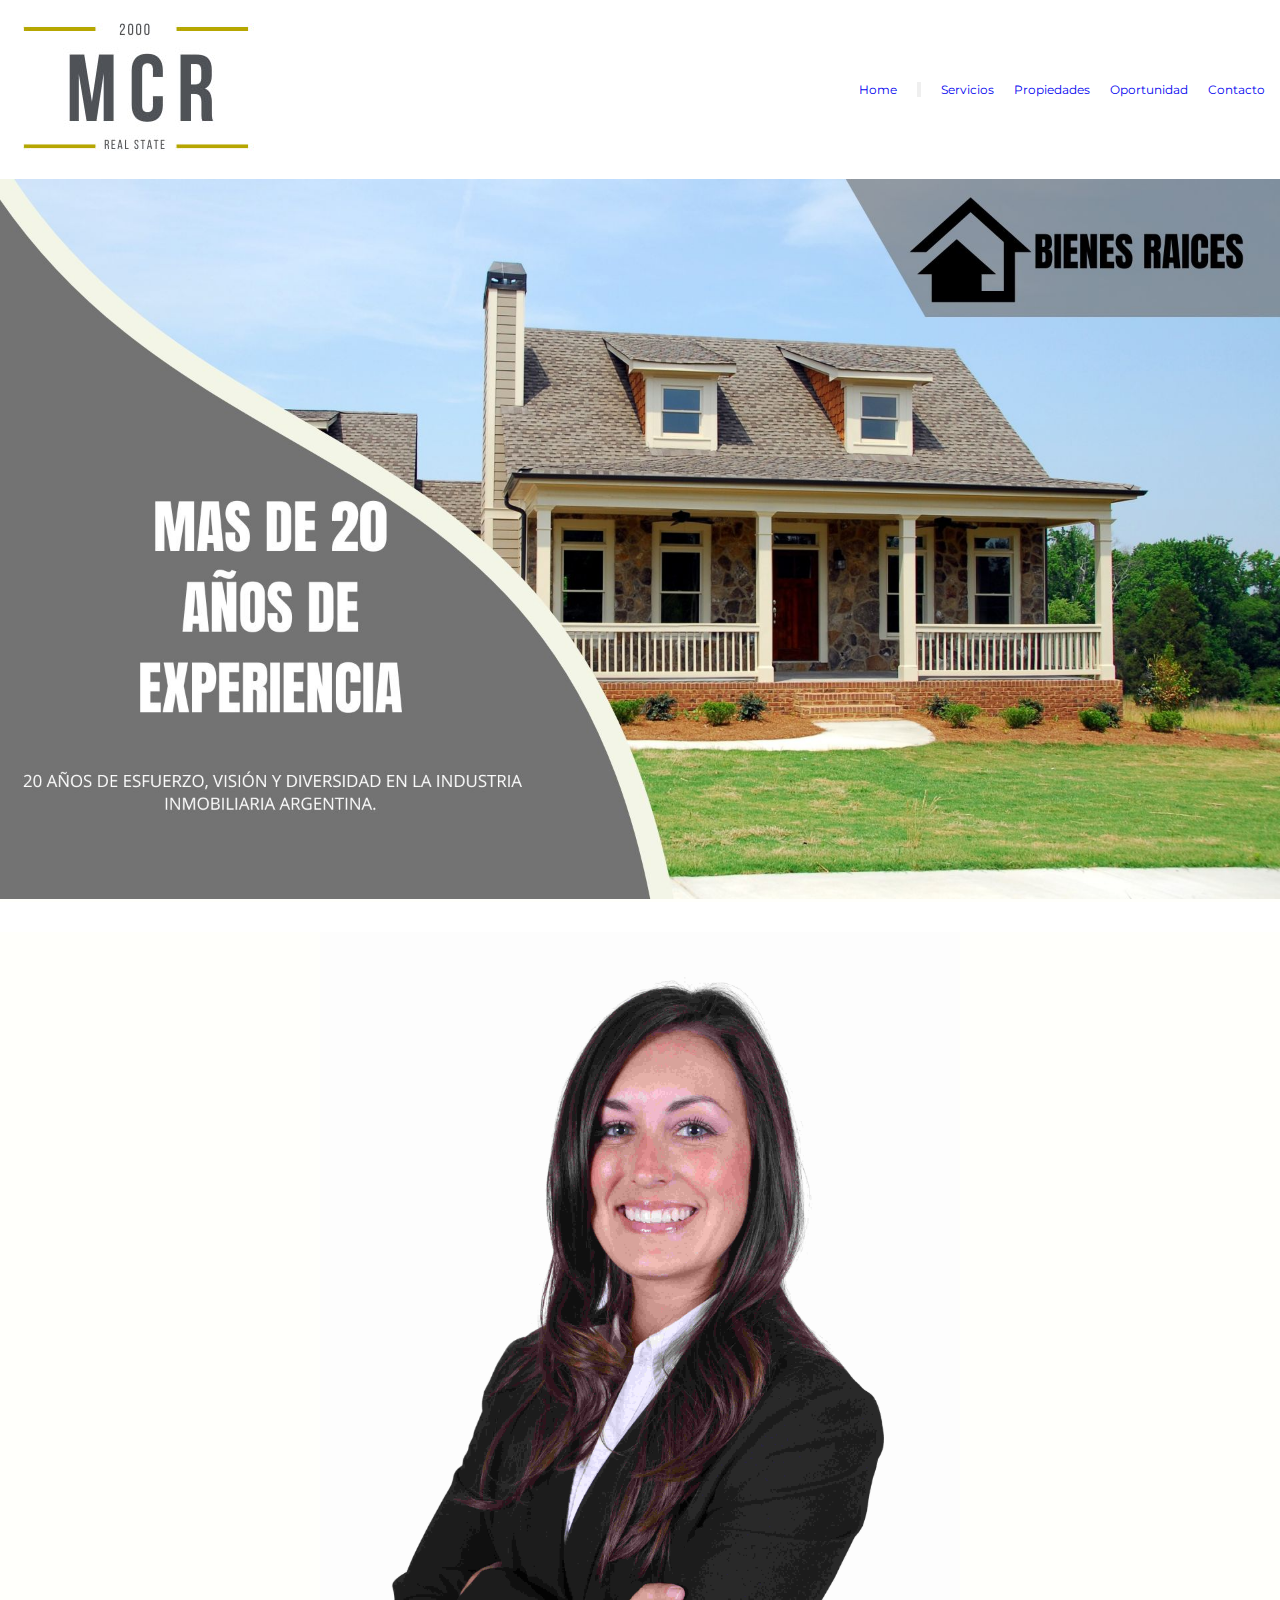
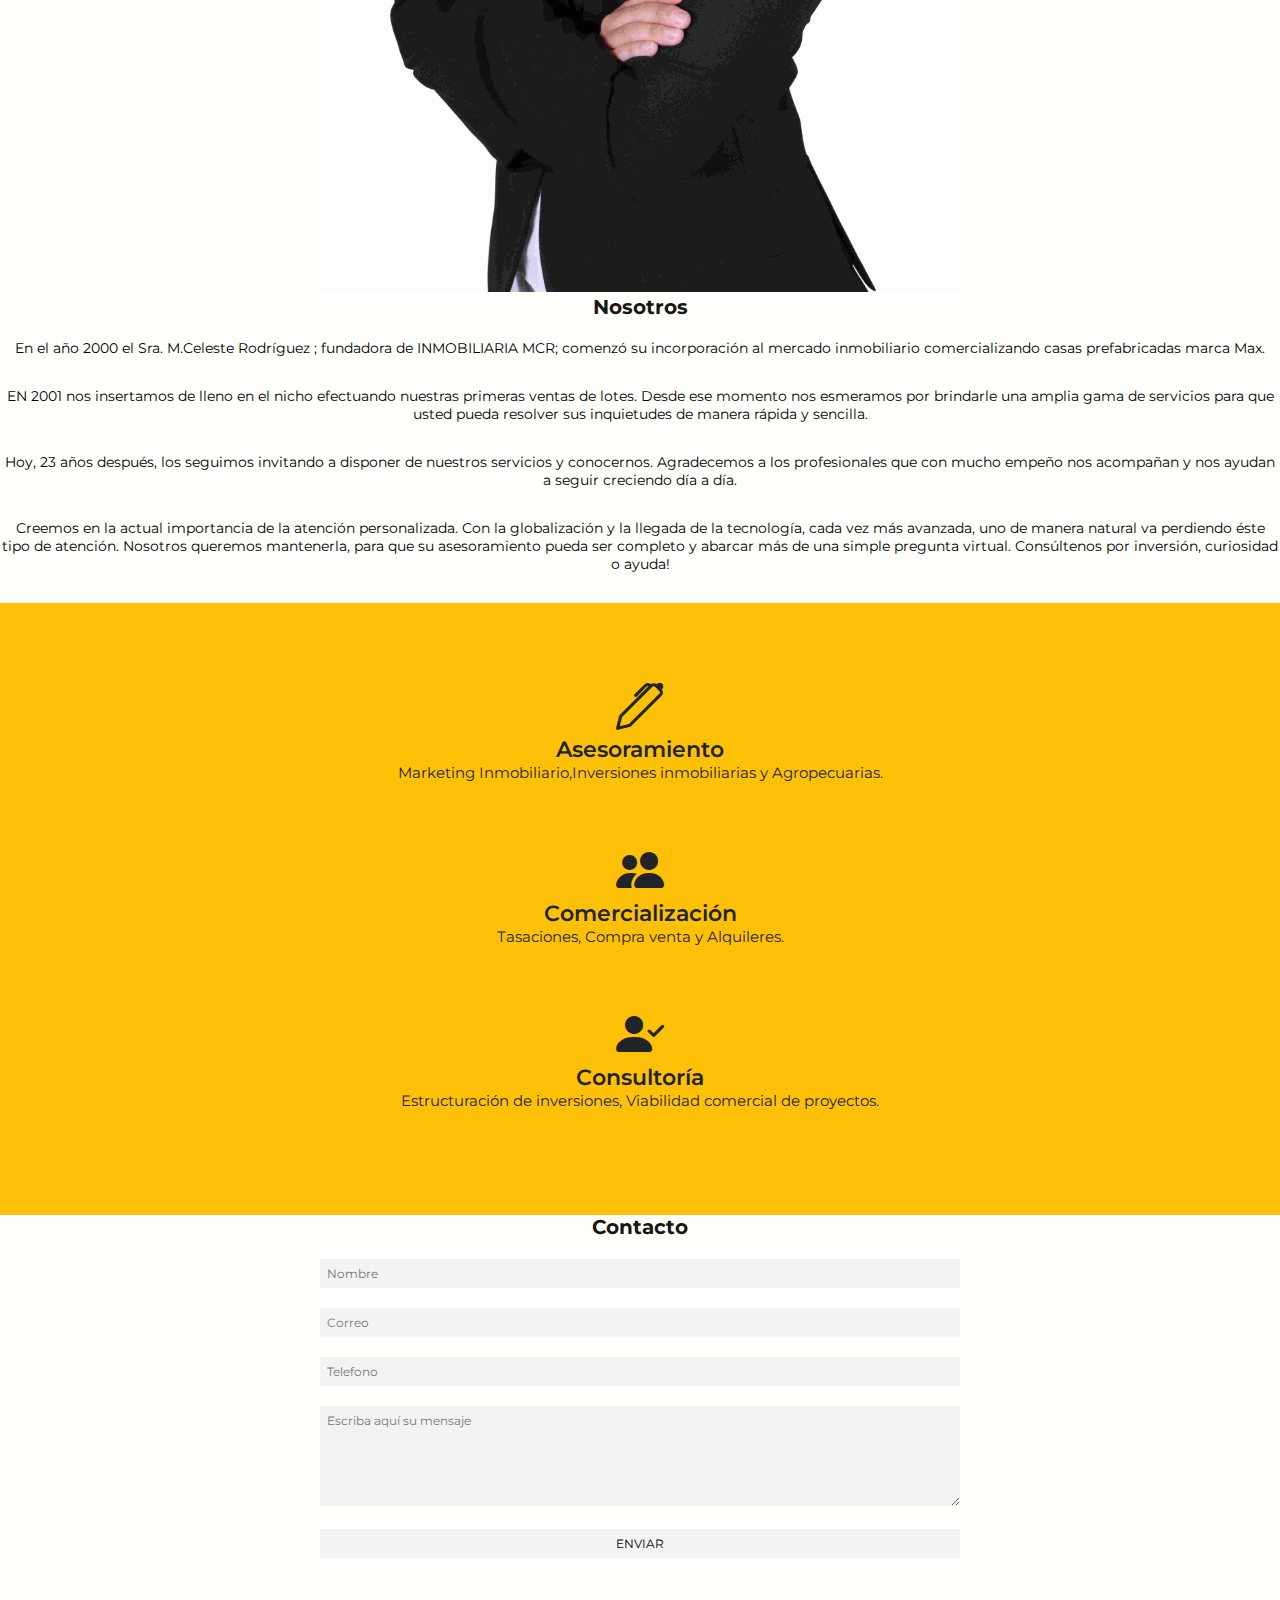
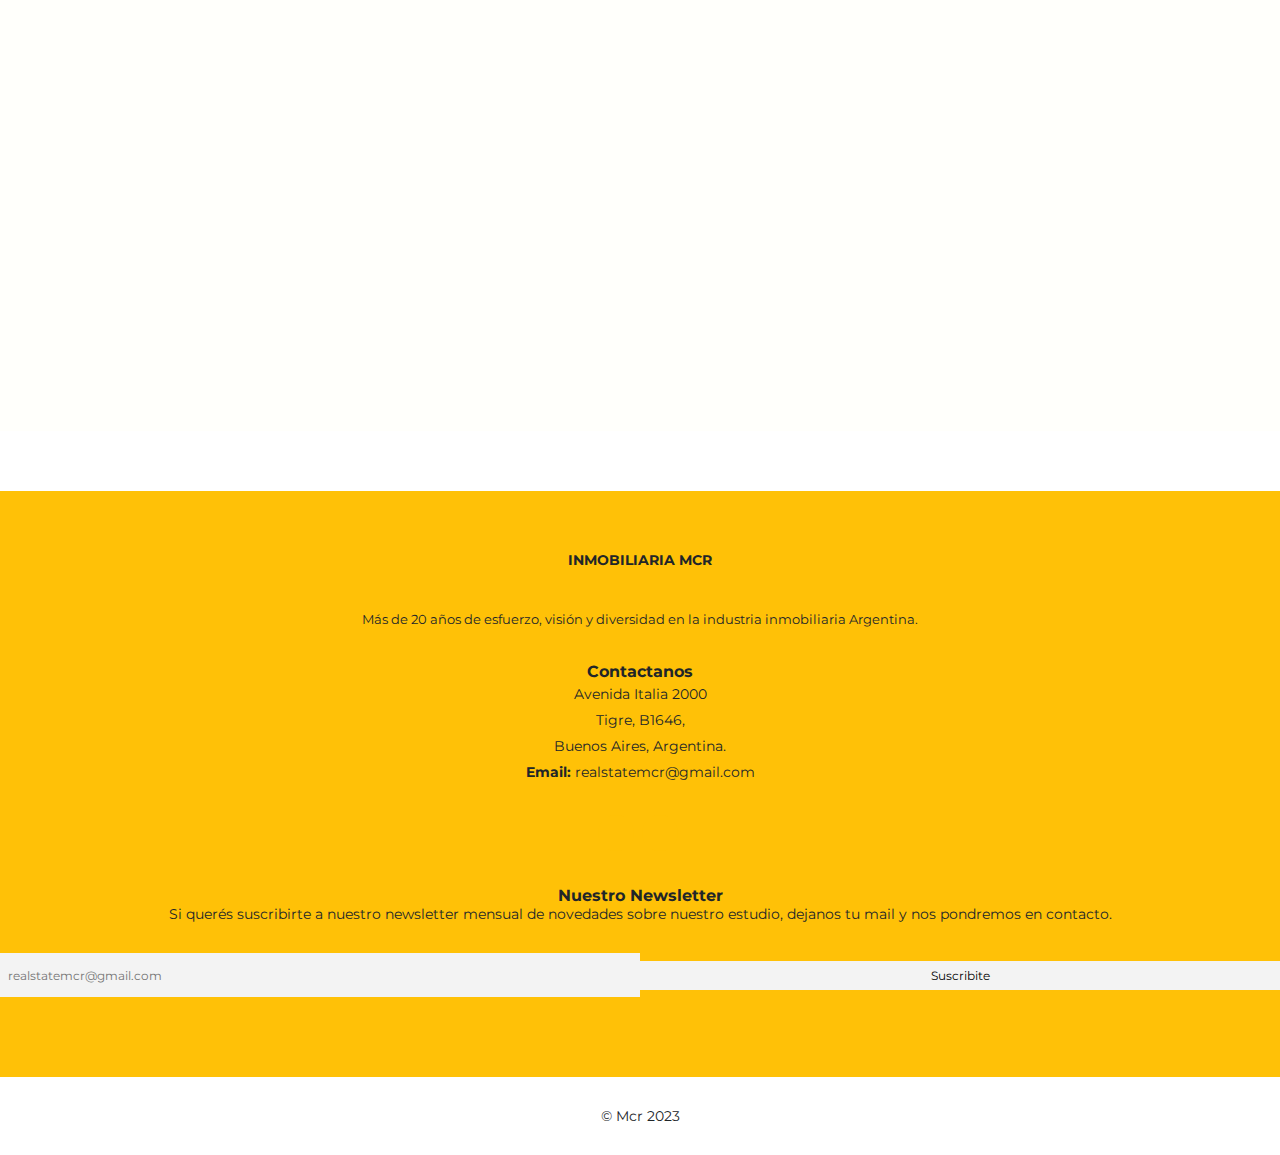
<file: index.html>
<!DOCTYPE html>
<html lang="es">

<head>
    <meta charset="UTF-8">
    <meta http-equiv="X-UA-Compatible" content="IE=edge">
    <meta name="viewport" content="width=device-width, initial-scale=1.0">
    <link href="https://unpkg.com/aos@2.3.1/dist/aos.css" rel="stylesheet">
    <link rel="preconnect" href="https://fonts.googleapis.com">
    <link rel="preconnect" href="https://fonts.gstatic.com" crossorigin>
    <link href="https://fonts.googleapis.com/css2?family=Montserrat:ital@1&display=swap" rel="stylesheet">

    <link href="https://cdn.jsdelivr.net/npm/bootstrap@5.3.0-alpha1/dist/css/bootstrap.min.css" rel="stylesheet"
        integrity="sha384-GLhlTQ8iRABdZLl6O3oVMWSktQOp6b7In1Zl3/Jr59b6EGGoI1aFkw7cmDA6j6gD" crossorigin="anonymous">
    <link rel="stylesheet" href="https://cdn.jsdelivr.net/npm/bootstrap-icons@1.10.3/font/bootstrap-icons.css">
    <link rel="stylesheet" href="./css/styles.css">
    <meta name="description" content="expertos en servicio inmobiliario">
    <title>Inmobiliaria MCR-lideres en bienes raices</title>
</head>

<body>

    <header>
        <div>
            <img src="./img/logo-mcr.jpg" alt="logo-mcr">

        </div>
        <!-- fin logo -->

        <!-- comienza barra de navegación -->

        <nav class="navbar navbar-expand-lg bg-body-tertiary">
            <div class="container-fluid">
                <ul class="navbar-nav">
                    <li class="nav-item">
                        <a class="nav-link active" aria-current="page" href="./index.html">Home</a>
                    </li>
                    <button class="navbar-toggler" type="button" data-bs-toggle="collapse" data-bs-target="#navbarNav"
                        aria-controls="navbarNav" aria-expanded="false" aria-label="Toggle navigation">
                        <span class="navbar-toggler-icon"></span>
                    </button>
                    <div class="collapse navbar-collapse" id="navbarNav">
                        <ul class="navbar-nav">
                            <li class="nav-item">
                                <a class="nav-link active" aria-current="page"
                                    href="./pages/servicios.html">Servicios</a>
                            </li>
                            <li class="nav-item">
                                <a class="nav-link" href="./pages/propiedades.html">Propiedades</a>
                            </li>
                            <li class="nav-item">
                                <a class="nav-link" href="./pages/oportunidad.html">Oportunidad</a>
                            </li>
                            <li class="nav-item">
                                <a class="nav-link" href="./pages/contacto.html">Contacto</a>
                            </li>
                        </ul>
                    </div>
            </div>
        </nav>





    </header>

    <!-- Termina barra de navegación -->



    <!-- Empieza Home -->
    <div class="container">
        <img src="./img/banner.jpg" class="img-responsive" alt="house-1" width="100%" height="20%" data-aos="flip-left">
    </div>
    <!-- Termina Home -->

    <main id="main">
        <!-- Empieza Nosotros -->
        <section id="nosotros">
            <div class="container">

                <header>
                </header>

                <div class="row nosotros-extra">
                    <div class="col-lg-6 wow fadeInUp order-1 order-lg-2"
                        style="visibility: visible; animation-name: fadeInUp;">
                        <img src="./img/empresaria.jpg" class="img-fluid" alt="empresaria" width="50%" height="40%">
                    </div>

                    <div class="col-lg-6 wow fadeInUp pt-4 pt-lg-0 order-2 order-lg-1"
                        style="visibility: visible; animation-name: fadeInUp;">
                        <h1>Nosotros</h1>

                        <p>
                            En el año 2000 el Sra. M.Celeste Rodríguez ; fundadora de INMOBILIARIA MCR; comenzó su
                            incorporación al
                            mercado inmobiliario comercializando casas prefabricadas marca Max.
                        </p>

                        <p> EN 2001 nos insertamos de lleno en el nicho efectuando nuestras primeras ventas de lotes.
                            Desde ese momento nos esmeramos por brindarle una amplia gama de servicios para que usted
                            pueda resolver
                            sus inquietudes de manera rápida y sencilla.
                        </p>

                        <p>
                            Hoy, 23 años después, los seguimos invitando a disponer de nuestros servicios y conocernos.
                            Agradecemos a los profesionales que con mucho empeño nos acompañan y nos ayudan a seguir
                            creciendo día a
                            día.
                        </p>

                        <p>
                            Creemos en la actual importancia de la atención personalizada. Con la globalización y la
                            llegada de la
                            tecnología, cada vez más avanzada, uno de manera natural va perdiendo éste tipo de atención.
                            Nosotros queremos mantenerla, para que su asesoramiento pueda ser completo y abarcar más de
                            una simple
                            pregunta virtual. Consúltenos por inversión, curiosidad o ayuda!

                        </p>

                    </div>

                </div>

            </div>
        </section>
        <!-- Termina Nosotros! -->





        <!-- Empieza Servicios -->

        <section id="servicios" class="wow fadeIn" style="visibility: visible; animation-name: fadeIn;">
            <div class="container">

                <div class="row row-eq-height justify-content-center">

                    <div class="col-lg-4 mb-4">
                        <div class="card wow bounceInUp" style="visibility: visible; animation-name: bounceInUp;">
                            <i class="bi bi-pen"></i>
                            <div class="card-body">
                                <h6 class="card-title">Asesoramiento</h6>
                                <p class="card-text">Marketing Inmobiliario,Inversiones inmobiliarias y Agropecuarias.
                                </p>

                            </div>
                        </div>
                    </div>

                    <div class="col-lg-4 mb-4">
                        <div class="card wow bounceInUp" style="visibility: visible; animation-name: bounceInUp;">
                            <i class="bi bi-people-fill"></i>
                            <div class="card-body">
                                <h6 class="card-title">Comercialización</h6>
                                <p class="card-text">Tasaciones, Compra venta y Alquileres.</p>

                            </div>
                        </div>
                    </div>

                    <div class="col-lg-4 mb-4">
                        <div class="card wow bounceInUp" style="visibility: visible; animation-name: bounceInUp;">
                            <i class="bi bi-person-check-fill"></i>
                            <div class="card-body">
                                <h6 class="card-title">Consultoría</h6>
                                <p class="card-text">Estructuración de inversiones, Viabilidad comercial de proyectos.
                                </p>

                            </div>
                        </div>
                    </div>

                </div>

            </div>
        </section>
        <!-- Termina Servicios -->

        <!--formulario de contacto-->



        <form action="" id="form-contact">
            <h2>Contacto</h2>
            <input type="text" name="Nombre" placeholder="Nombre">
            <input type="text" name="Correo" placeholder="Correo">
            <input type="text" name="Telefono" placeholder="Telefono">
            <textarea name="mensaje" placeholder="Escriba aquí su mensaje"></textarea>
            <input type="button" value="ENVIAR">
        </form>


        <!--termina formulario de contacto-->
        <iframe
            src="https://www.google.com/maps/embed?pb=!1m18!1m12!1m3!1d3291.177588089917!2d-58.5824423247539!3d-34.422243947936195!2m3!1f0!2f0!3f0!3m2!1i1024!2i768!4f13.1!3m3!1m2!1s0x95bca5bdaa3fa4b5%3A0x6b40bfec32619c67!2sAv.%20Italia%202000%2C%20Tigre%2C%20Provincia%20de%20Buenos%20Aires!5e0!3m2!1ses!2sar!4v1669952685378!5m2!1ses!2sar"
            width="600" height="450" style="border:0;" allowfullscreen="" loading="lazy"
            referrerpolicy="no-referrer-when-downgrade"></iframe>

        <!--pie de pagina-->

        <footer id="footer">
            <div class="footer-top">
                <div class="container">
                    <div class="row">

                        <div class="col-lg-4 col-md-6 footer-info">
                            <h3>Inmobiliaria Mcr</h3>
                            <p>Más de 20 años de esfuerzo, visión y diversidad en la industria inmobiliaria Argentina.
                            </p>
                        </div>

                        <div class="col-lg-2 col-md-6 footer-links">

                        </div>

                        <div class="col-lg-3 col-md-6 footer-contact">
                            <h3>Contactanos</h3>
                            <p>
                                Avenida Italia 2000<br>
                                Tigre, B1646,<br>
                                Buenos Aires, Argentina. <br>

                                <strong>Email:</strong> realstatemcr@gmail.com<br>
                            </p>

                            <div class="social-links">

                                <a href="https://www.facebook.com" class="facebook"><i class="fa fa-facebook"></i></a>
                                <a href="https://www.instagram.com" class="instagram"><i
                                        class="fa fa-instagram"></i></a>

                            </div>

                        </div>

                        <div class="col-lg-3 col-md-6 footer-newsletter">
                            <h3>Nuestro Newsletter</h3>
                            <p>Si querés suscribirte a nuestro newsletter mensual de novedades sobre nuestro
                                estudio, dejanos tu mail y
                                nos pondremos en contacto.</p>
                            <form action="" method="post">
                                <input type="email" name="email" placeholder="realstatemcr@gmail.com"><input
                                    type="submit" value="Suscribite">
                            </form>
                        </div>

                    </div>
                </div>
            </div>

            <div class="container">
                <div class="copyright">
                    © Mcr 2023
                </div>
                <div class="credits">


                </div>
            </div>
        </footer>
        <!-- termina pie de pagina
        -->
        <script src="https://cdn.jsdelivr.net/npm/bootstrap@5.3.0-alpha1/dist/js/bootstrap.bundle.min.js"
            integrity="sha384-w76AqPfDkMBDXo30jS1Sgez6pr3x5MlQ1ZAGC+nuZB+EYdgRZgiwxhTBTkF7CXvN"
            crossorigin="anonymous"></script>
        <script src="https://unpkg.com/aos@2.3.1/dist/aos.js"></script>
        <script>
            AOS.init();
        </script>
</body>

</html>
</file>
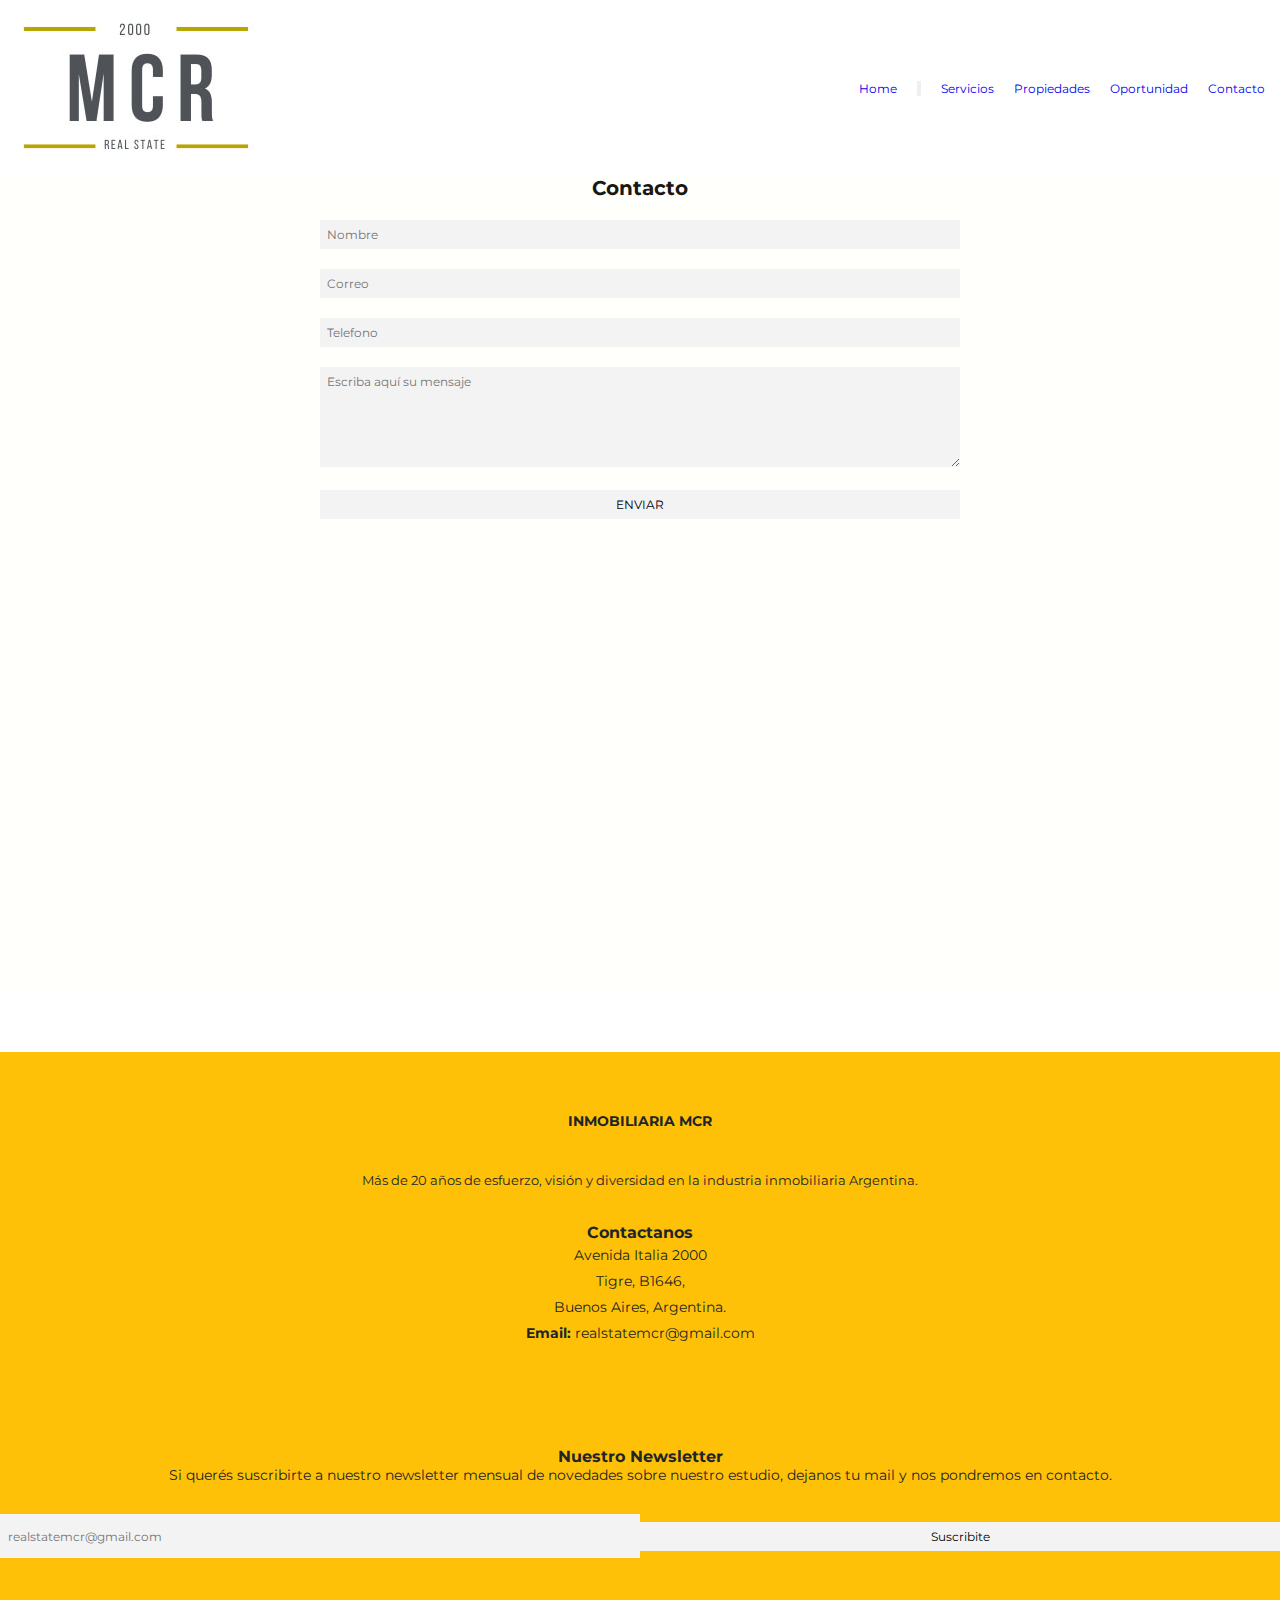
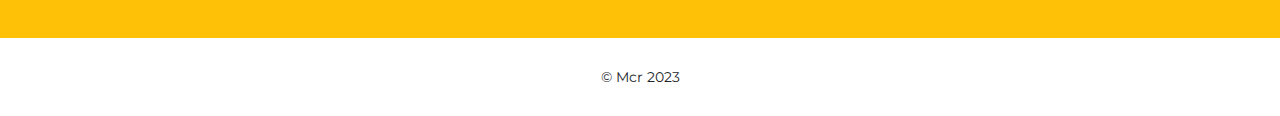
<file: pages/contacto.html>
<!DOCTYPE html>
<html lang="es">

<head>
    <meta charset="UTF-8">
    <meta http-equiv="X-UA-Compatible" content="IE=edge">
    <meta name="viewport" content="width=device-width, initial-scale=1.0">
    <link href="https://unpkg.com/aos@2.3.1/dist/aos.css" rel="stylesheet">
    <link rel="preconnect" href="https://fonts.googleapis.com">
    <link rel="preconnect" href="https://fonts.gstatic.com" crossorigin>
    <link href="https://fonts.googleapis.com/css2?family=Montserrat:ital@1&display=swap" rel="stylesheet">
    <link href="https://cdn.jsdelivr.net/npm/bootstrap@5.3.0-alpha1/dist/css/bootstrap.min.css" rel="stylesheet"
        integrity="sha384-GLhlTQ8iRABdZLl6O3oVMWSktQOp6b7In1Zl3/Jr59b6EGGoI1aFkw7cmDA6j6gD" crossorigin="anonymous">
    <link rel="stylesheet" href="https://cdn.jsdelivr.net/npm/bootstrap-icons@1.10.3/font/bootstrap-icons.css">
    <link rel="stylesheet" href="../css/styles.css">
    <meta name="description" content="contacto en inmobiliaria en tigre">
    <title>Contacto inmobiliaria en Tigre</title>
</head>
<!--comienza barra-->
<header>
    <img src="../img/logo-mcr.jpg" alt="logo-mcr">
    <!-- fin logo -->

    <!-- inicio nav -->

    <nav class="navbar navbar-expand-lg bg-body-tertiary">
        <div class="container-fluid">
            <ul class="navbar-nav">
                <li class="nav-item">
                    <a class="nav-link active" aria-current="page" href="../index.html">Home</a>
                </li>
                <button class="navbar-toggler" type="button" data-bs-toggle="collapse" data-bs-target="#navbarNav"
                    aria-controls="navbarNav" aria-expanded="false" aria-label="Toggle navigation">
                    <span class="navbar-toggler-icon"></span>
                </button>
                <div class="collapse navbar-collapse" id="navbarNav">
                    <ul class="navbar-nav">
                        <li class="nav-item">
                            <a class="nav-link active" aria-current="page" href="./servicios.html">Servicios</a>
                        </li>
                        <li class="nav-item">
                            <a class="nav-link" href="./propiedades.html">Propiedades</a>
                        </li>
                        <li class="nav-item">
                            <a class="nav-link" href="./oportunidad.html">Oportunidad</a>
                        </li>
                        <li class="nav-item">
                            <a class="nav-link" href="./contacto.html">Contacto</a>
                        </li>
                    </ul>
                </div>
        </div>
    </nav>





</header>

<!-- Termina barra -->

<!--formulario de contacto-->

<main>

    <form action="" id="form-contact">
        <h2>Contacto</h2>
        <input type="text" name="Nombre" placeholder="Nombre">
        <input type="text" name="Correo" placeholder="Correo">
        <input type="text" name="Telefono" placeholder="Telefono">
        <textarea name="mensaje" placeholder="Escriba aquí su mensaje"></textarea>
        <input type="button" value="ENVIAR">
    </form>

</main>


<iframe
    src="https://www.google.com/maps/embed?pb=!1m18!1m12!1m3!1d3291.177588089917!2d-58.5824423247539!3d-34.422243947936195!2m3!1f0!2f0!3f0!3m2!1i1024!2i768!4f13.1!3m3!1m2!1s0x95bca5bdaa3fa4b5%3A0x6b40bfec32619c67!2sAv.%20Italia%202000%2C%20Tigre%2C%20Provincia%20de%20Buenos%20Aires!5e0!3m2!1ses!2sar!4v1669952685378!5m2!1ses!2sar"
    width="600" height="450" style="border:0;" allowfullscreen="" loading="lazy"
    referrerpolicy="no-referrer-when-downgrade"></iframe>

<footer>
    <footer id="footer">
        <div class="footer-top">
            <div class="container">
                <div class="row">

                    <div class="col-lg-4 col-md-6 footer-info">
                        <h3>Inmobiliaria Mcr</h3>
                        <p>Más de 20 años de esfuerzo, visión y diversidad en la industria inmobiliaria Argentina.
                        </p>
                    </div>

                    <div class="col-lg-2 col-md-6 footer-links">

                    </div>

                    <div class="col-lg-3 col-md-6 footer-contact">
                        <h3>Contactanos</h3>
                        <p>
                            Avenida Italia 2000<br>
                            Tigre, B1646,<br>
                            Buenos Aires, Argentina. <br>

                            <strong>Email:</strong> realstatemcr@gmail.com<br>
                        </p>

                        <div class="social-links">

                            <a href="https://www.facebook.com" class="facebook"><i class="fa fa-facebook"></i></a>
                            <a href="https://www.instagram.com" class="instagram"><i class="fa fa-instagram"></i></a>

                        </div>

                    </div>

                    <div class="col-lg-3 col-md-6 footer-newsletter">
                        <h3>Nuestro Newsletter</h3>
                        <p>Si querés suscribirte a nuestro newsletter mensual de novedades sobre nuestro
                            estudio, dejanos tu mail y
                            nos pondremos en contacto.</p>
                        <form action="" method="post">
                            <input type="email" name="email" placeholder="realstatemcr@gmail.com"><input type="submit"
                                value="Suscribite">
                        </form>
                    </div>

                </div>
            </div>
        </div>

        <div class="container">
            <div class="copyright">
                © Mcr 2023
            </div>
            <div class="credits">


            </div>
        </div>
    </footer>

    <script src="https://cdn.jsdelivr.net/npm/bootstrap@5.3.0-alpha1/dist/js/bootstrap.bundle.min.js"
        integrity="sha384-w76AqPfDkMBDXo30jS1Sgez6pr3x5MlQ1ZAGC+nuZB+EYdgRZgiwxhTBTkF7CXvN"
        crossorigin="anonymous"></script>
    <script src="https://unpkg.com/aos@2.3.1/dist/aos.js"></script>
    <script>
        AOS.init();
    </script>
    </body>

</html>
</file>
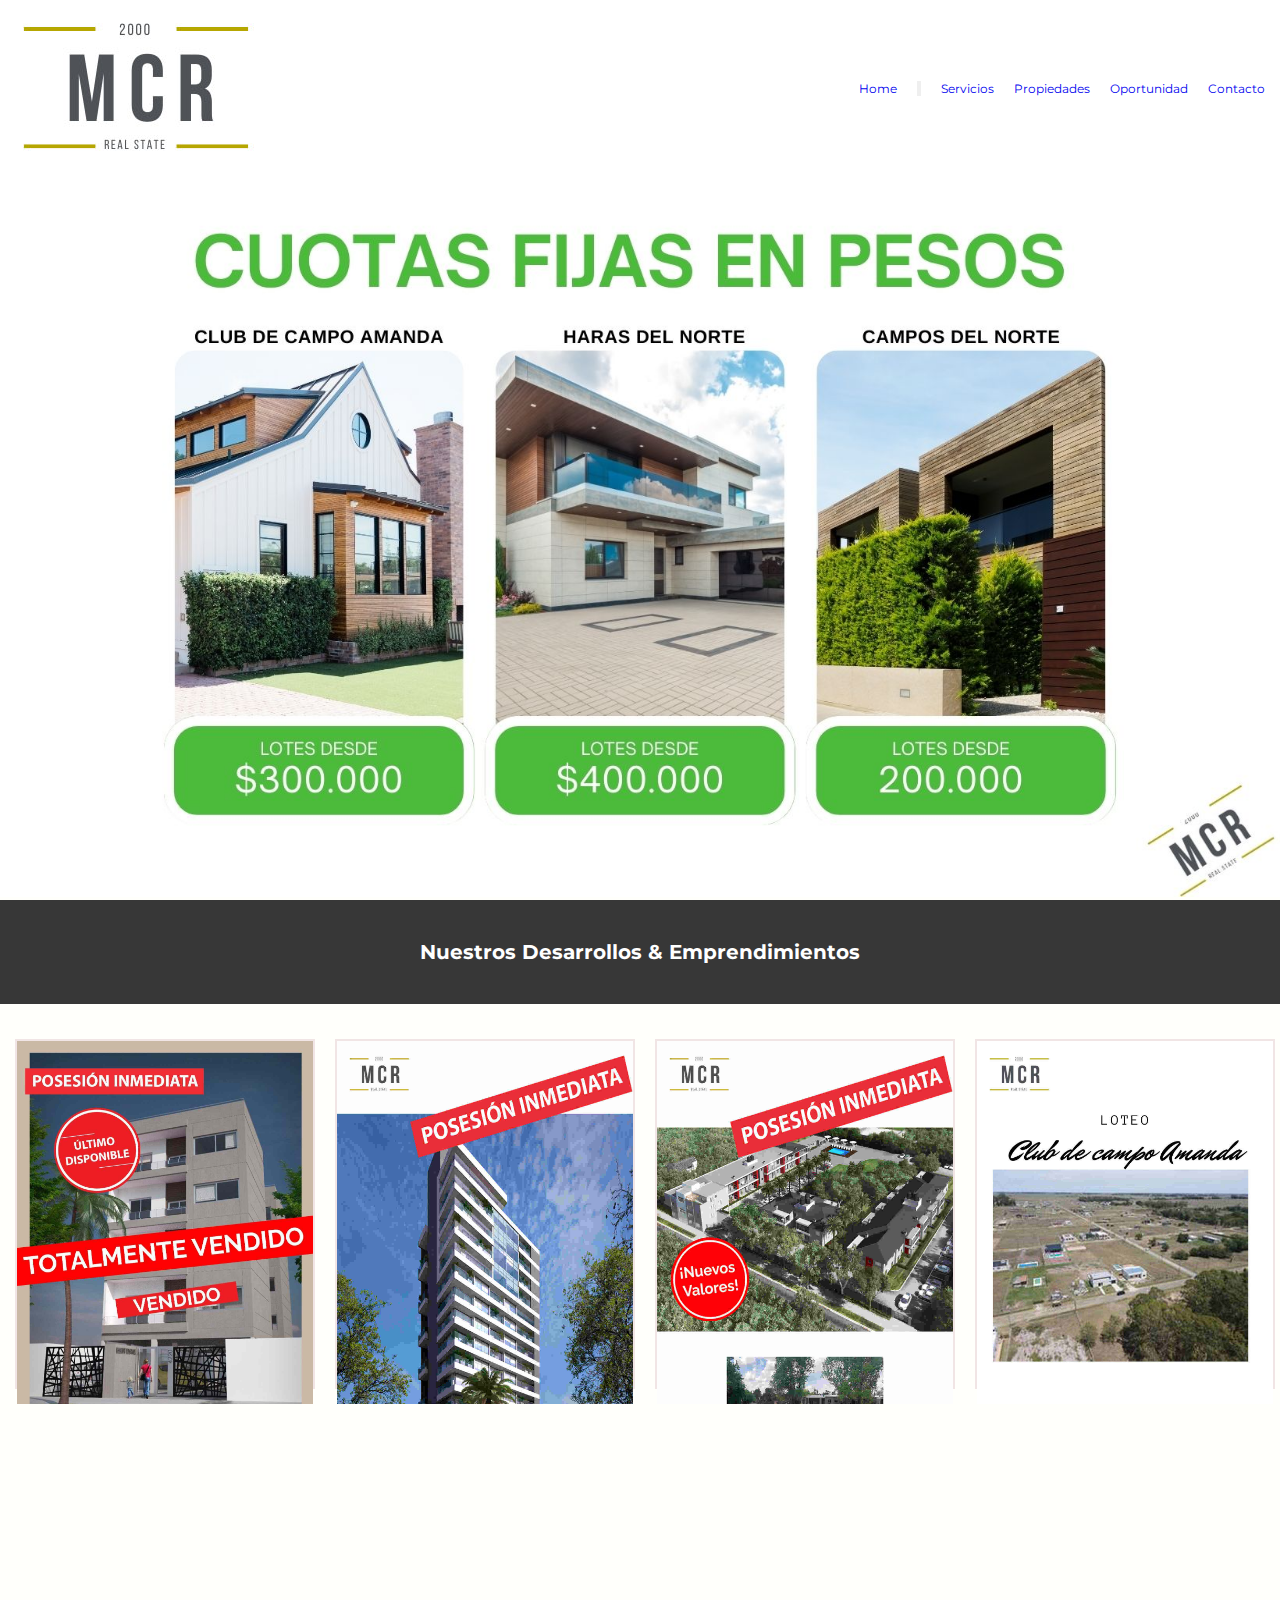
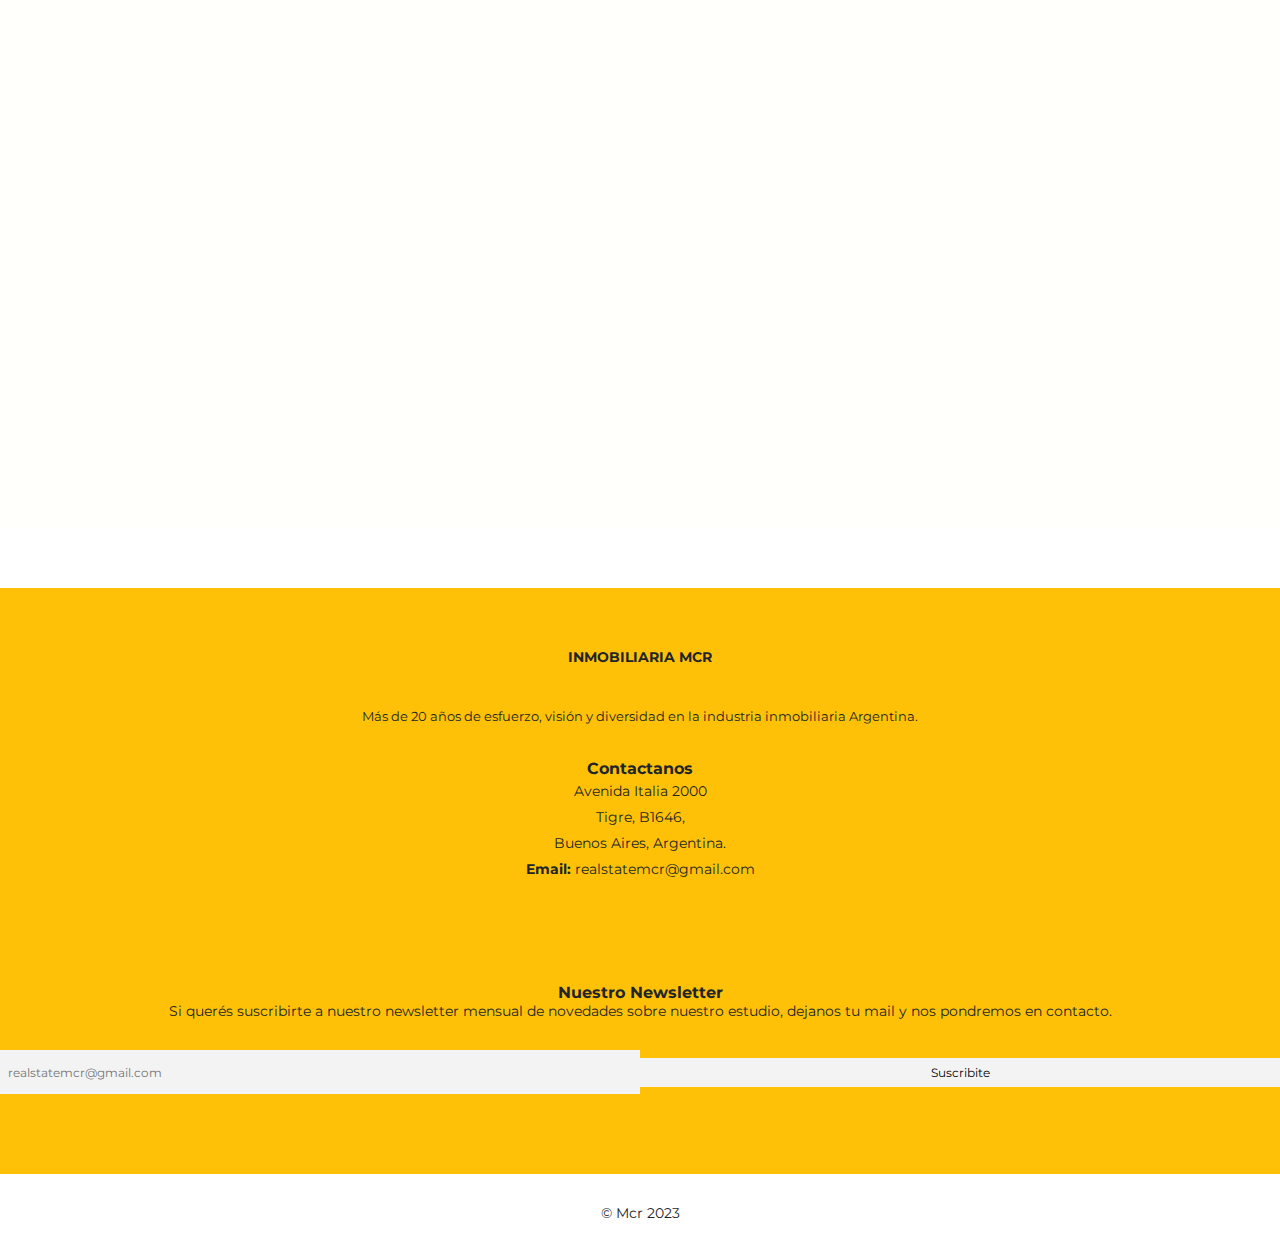
<file: pages/oportunidad.html>
<!DOCTYPE html>
<html lang="es">

<head>
    <meta charset="UTF-8">
    <meta http-equiv="X-UA-Compatible" content="IE=edge">
    <meta name="viewport" content="width=device-width, initial-scale=1.0">
    <link href="https://unpkg.com/aos@2.3.1/dist/aos.css" rel="stylesheet">
    <link rel="preconnect" href="https://fonts.googleapis.com">
    <link rel="preconnect" href="https://fonts.gstatic.com" crossorigin>
    <link href="https://fonts.googleapis.com/css2?family=Montserrat:ital@1&display=swap" rel="stylesheet">
    <link href="https://cdn.jsdelivr.net/npm/bootstrap@5.3.0-alpha1/dist/css/bootstrap.min.css" rel="stylesheet"
        integrity="sha384-GLhlTQ8iRABdZLl6O3oVMWSktQOp6b7In1Zl3/Jr59b6EGGoI1aFkw7cmDA6j6gD" crossorigin="anonymous">
    <link rel="stylesheet" href="https://cdn.jsdelivr.net/npm/bootstrap-icons@1.10.3/font/bootstrap-icons.css">
    <link rel="stylesheet" href="../css/styles.css">
    <meta name="description" content="emprendimientos, inversiones en Tigre">
    <title>Oportunidades y desarrollos inmobiliarios en Tigre</title>
</head>

<body>
    <header>
        <img src="../img/logo-mcr.jpg" alt="logo-mcr">
        <!-- fin logo -->

        <!-- inicio nav -->

        <nav class="navbar navbar-expand-lg bg-body-tertiary">
            <div class="container-fluid">
                <ul class="navbar-nav">
                    <li class="nav-item">
                        <a class="nav-link active" aria-current="page" href="../index.html">Home</a>
                    </li>
                    <button class="navbar-toggler" type="button" data-bs-toggle="collapse" data-bs-target="#navbarNav"
                        aria-controls="navbarNav" aria-expanded="false" aria-label="Toggle navigation">
                        <span class="navbar-toggler-icon"></span>
                    </button>
                    <div class="collapse navbar-collapse" id="navbarNav">
                        <ul class="navbar-nav">
                            <li class="nav-item">
                                <a class="nav-link active" aria-current="page" href="./servicios.html">Servicios</a>
                            </li>
                            <li class="nav-item">
                                <a class="nav-link" href="./propiedades.html">Propiedades</a>
                            </li>
                            <li class="nav-item">
                                <a class="nav-link" href="./oportunidad.html">Oportunidad</a>
                            </li>
                            <li class="nav-item">
                                <a class="nav-link" href="./contacto.html">Contacto</a>
                            </li>
                        </ul>
                    </div>
            </div>
        </nav>






    </header>

    <div class="container">
        <img src="../img/banner-oportunidad-2.jpg" class="img-responsive" alt="banner-oportunidad-2" width="100%"
            height="20%" data-aos="flip-left">
    </div>

    <!-- Termina barra -->
    <!--oportunidad-->
    <main>
        <section class="oportunidades">
            <h2 class="oportunidades-titulo">Nuestros Desarrollos & Emprendimientos</h2>

            <div class="slider-oportunidades">
                <article class="oportunidades-producto">

                    <img src="../img/nicolle.jpg" alt="">
                    <h1>Uriburo 3400, Tigre.</h1>

                    <a href="" class=" btn">Ver</a>
                </article>

                <article class="oportunidades-producto">

                    <img src="../img/las-marias.jpg" alt="">
                    <h1>Coronel Moreales al 5000, Tigre.</h1>

                    <a href="" class="btn">Ver</a>
                </article>

                <article class="oportunidades-producto">

                    <img src="../img/complejo-lucila.jpg" alt="">
                    <h1>Complejo Lucila, Tigre.</h1>

                    <a href="" class="btn">Ver</a>
                </article>


                <article class="oportunidades-producto">

                    <img src="../img/loteo-club-de-campo-amanda.jpg" alt="">
                    <h1>Club de Campo Amanda, San Fernando.</h1>

                    <a href="" class="btn">Ver</a>
                </article>

                <article class="oportunidades-producto">

                    <img src="../img/campos-del-norte.jpg" alt="">
                    <h1>Campos del Norte.</h1>

                    <a href="" class="btn">Ver</a>
                </article>

                <article class="oportunidades-producto">

                    <img src="../img/haras-del-norte.jpg" alt="">
                    <h1>Haras del Norte.</h1>

                    <a href="" class="btn">Ver</a>
                </article>


            </div>

        </section>
    </main>

    <div class="container">
        <img src="../img/banner-oportunidad.jpg" class="img-responsive" alt="banner-oportunidad" width="100%"
            height="20%" data-aos="flip-left">
    </div>



    <!--termina propiedades-->
    <footer>

        <footer id="footer">
            <div class="footer-top">
                <div class="container">
                    <div class="row">

                        <div class="col-lg-4 col-md-6 footer-info">
                            <h3>Inmobiliaria Mcr</h3>
                            <p>Más de 20 años de esfuerzo, visión y diversidad en la industria inmobiliaria Argentina.
                            </p>
                        </div>

                        <div class="col-lg-2 col-md-6 footer-links">

                        </div>

                        <div class="col-lg-3 col-md-6 footer-contact">
                            <h3>Contactanos</h3>
                            <p>
                                Avenida Italia 2000<br>
                                Tigre, B1646,<br>
                                Buenos Aires, Argentina. <br>

                                <strong>Email:</strong> realstatemcr@gmail.com<br>
                            </p>

                            <div class="social-links">

                                <a href="https://www.facebook.com" class="facebook"><i class="fa fa-facebook"></i></a>
                                <a href="https://www.instagram.com" class="instagram"><i
                                        class="fa fa-instagram"></i></a>

                            </div>

                        </div>

                        <div class="col-lg-3 col-md-6 footer-newsletter">
                            <h3>Nuestro Newsletter</h3>
                            <p>Si querés suscribirte a nuestro newsletter mensual de novedades sobre nuestro
                                estudio, dejanos tu mail y
                                nos pondremos en contacto.</p>
                            <form action="" method="post">
                                <input type="email" name="email" placeholder="realstatemcr@gmail.com"><input
                                    type="submit" value="Suscribite">
                            </form>
                        </div>

                    </div>
                </div>
            </div>

            <div class="container">
                <div class="copyright">
                    © Mcr 2023
                </div>
                <div class="credits">


                </div>
            </div>
        </footer>

        <script src="https://cdn.jsdelivr.net/npm/bootstrap@5.3.0-alpha1/dist/js/bootstrap.bundle.min.js"
            integrity="sha384-w76AqPfDkMBDXo30jS1Sgez6pr3x5MlQ1ZAGC+nuZB+EYdgRZgiwxhTBTkF7CXvN"
            crossorigin="anonymous"></script>
        <script src="https://unpkg.com/aos@2.3.1/dist/aos.js"></script>
        <script>
            AOS.init();
        </script>
</body>

</html>
</file>
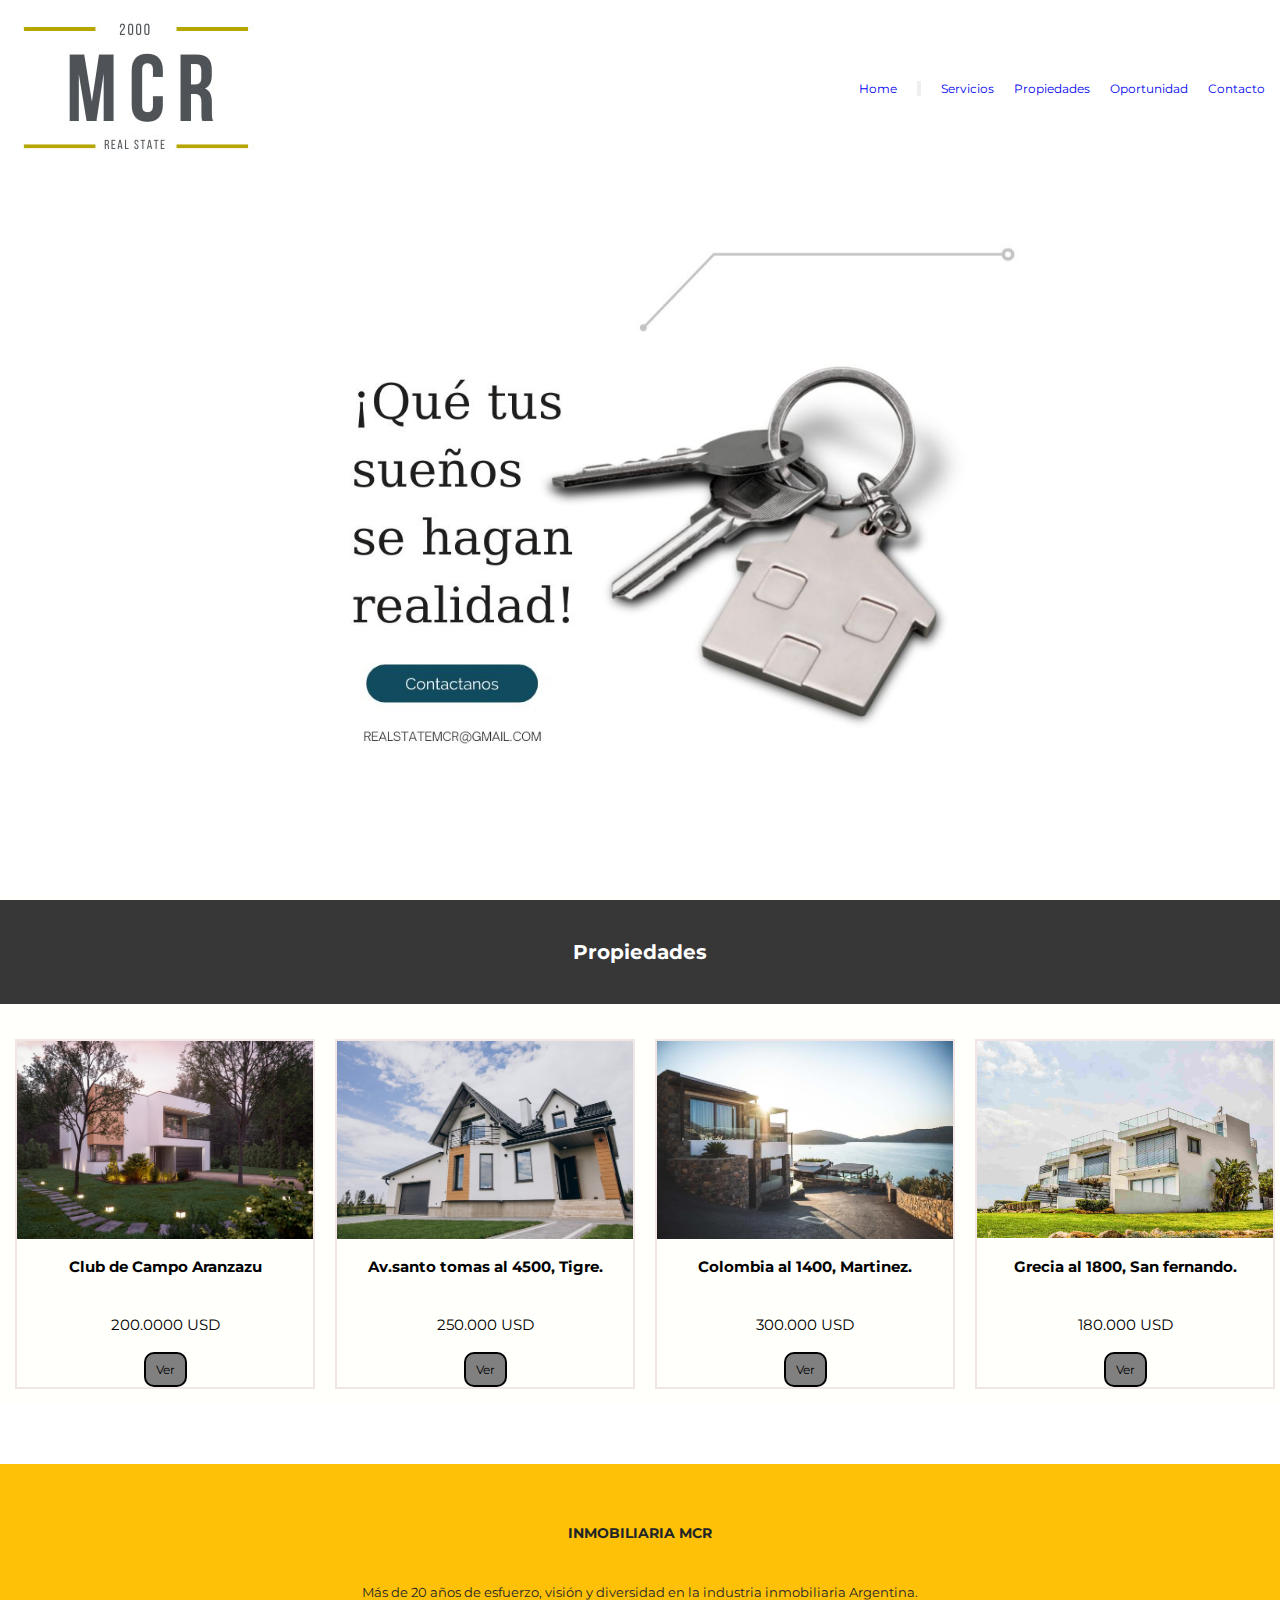
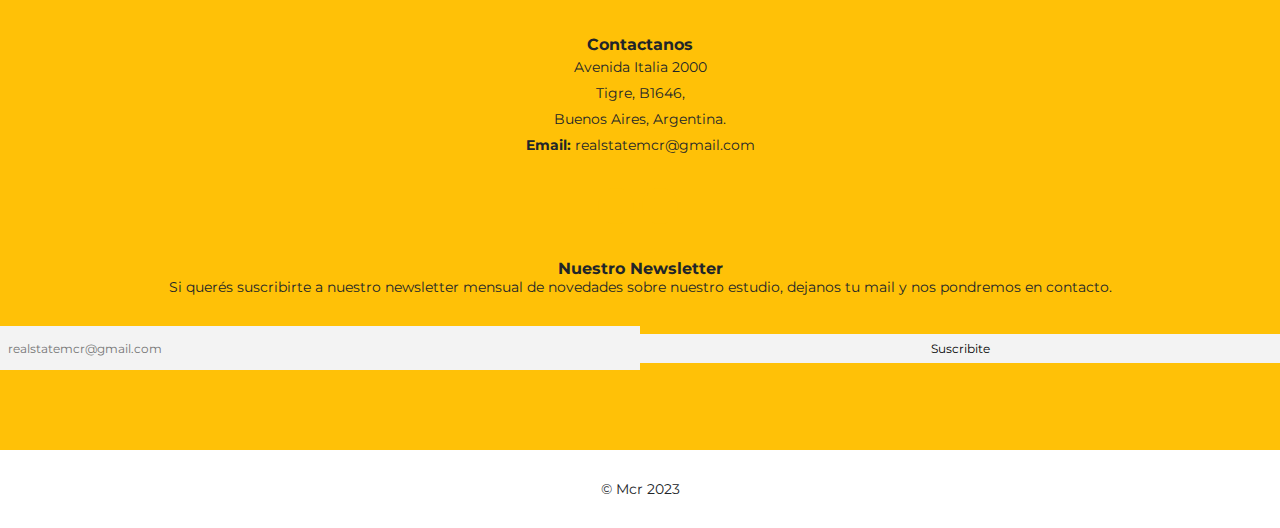
<file: pages/propiedades.html>
<!DOCTYPE html>
<html lang="es">

<head>
    <meta charset="UTF-8">
    <meta http-equiv="X-UA-Compatible" content="IE=edge">
    <meta name="viewport" content="width=device-width, initial-scale=1.0">
    <link href="https://unpkg.com/aos@2.3.1/dist/aos.css" rel="stylesheet">
    <link rel="preconnect" href="https://fonts.googleapis.com">
    <link rel="preconnect" href="https://fonts.gstatic.com" crossorigin>
    <link href="https://fonts.googleapis.com/css2?family=Montserrat:ital@1&display=swap" rel="stylesheet">
    <link href="https://cdn.jsdelivr.net/npm/bootstrap@5.3.0-alpha1/dist/css/bootstrap.min.css" rel="stylesheet"
        integrity="sha384-GLhlTQ8iRABdZLl6O3oVMWSktQOp6b7In1Zl3/Jr59b6EGGoI1aFkw7cmDA6j6gD" crossorigin="anonymous">
    <link rel="stylesheet" href="https://cdn.jsdelivr.net/npm/bootstrap-icons@1.10.3/font/bootstrap-icons.css">
    <link rel="stylesheet" href="../css/styles.css">
    <meta name="description" content="Propiedades en venta en Tigre">
    <title>Inmobiliaria MCR-propiedades en Tigre</title>
</head>

<body>
    <header>
        <img src="../img/logo-mcr.jpg" alt="logo-mcr">
        <!-- fin logo -->

        <!-- inicio nav -->

        <nav class="navbar navbar-expand-lg bg-body-tertiary">
            <div class="container-fluid">
                <ul class="navbar-nav">
                    <li class="nav-item">
                        <a class="nav-link active" aria-current="page" href="../index.html">Home</a>
                    </li>
                    <button class="navbar-toggler" type="button" data-bs-toggle="collapse" data-bs-target="#navbarNav"
                        aria-controls="navbarNav" aria-expanded="false" aria-label="Toggle navigation">
                        <span class="navbar-toggler-icon"></span>
                    </button>
                    <div class="collapse navbar-collapse" id="navbarNav">
                        <ul class="navbar-nav">
                            <li class="nav-item">
                                <a class="nav-link active" aria-current="page" href="./servicios.html">Servicios</a>
                            </li>
                            <li class="nav-item">
                                <a class="nav-link" href="./propiedades.html">Propiedades</a>
                            </li>
                            <li class="nav-item">
                                <a class="nav-link" href="./oportunidad.html">Oportunidad</a>
                            </li>
                            <li class="nav-item">
                                <a class="nav-link" href="./contacto.html">Contacto</a>
                            </li>
                        </ul>
                    </div>
            </div>
        </nav>






    </header>

    <div class="container">
        <img src="../img/banner-propiedades.jpg" class="img-responsive propiedades-imagen" alt="house-1" width="100%"
            height="20%" data-aos="flip-left">
    </div>
    <!-- Termina barra -->


    <!--propiedades-->

    <section class="propiedades">
        <h2 class="propiedades-titulo">Propiedades</h2>

        <div class="slider-propiedades">
            <article class="propiedades-producto">

                <img src="../img/casa-en-venta-1.jpg" alt="">
                <h1>Club de Campo Aranzazu</h1>
                <span>200.0000 USD</span>
                <a href="" class="btn">Ver</a>
            </article>

            <article class="propiedades-producto">

                <img src="../img/casa-en-venta-3.jpg" alt="">
                <h1>Av.santo tomas al 4500, Tigre.</h1>
                <span>250.000 USD</span>
                <a href="" class="btn">Ver</a>
            </article>

            <article class="propiedades-producto">

                <img src="../img/casa-en-venta-5.jpg" alt="">
                <h1>Colombia al 1400, Martinez.</h1>
                <span>300.000 USD</span>
                <a href="" class="btn">Ver</a>
            </article>


            <article class="propiedades-producto">

                <img src="../img/casa-en-venta-6.jpg" alt="">
                <h1>Grecia al 1800, San fernando.</h1>
                <span>180.000 USD</span>
                <a href="" class="btn">Ver</a>
            </article>

            <article class="propiedades-producto">

                <img src="../img/casa-en-venta-7.jpg" alt="">
                <h1>Intendente neyer al 90</h1>
                <span>270.000 USD</span>
                <a href="" class="btn">Ver</a>
            </article>

            <article class="propiedades-producto">

                <img src="../img/casa-en-venta-8.jpg" alt="">
                <h1>Torcuato de Alvear al 2000, Tigre</h1>
                <span>160.000 USD</span>
                <a href="" class="btn">Ver</a>
            </article>


            <article class="propiedades-producto">

                <img src="../img/casa-en-venta-9.jpg" alt="">
                <h1>Club de campo, Haras del norte.</h1>
                <span>400.000 USD</span>
                <a href="" class="btn">Ver</a>
            </article>

            <article class="propiedades-producto">

                <img src="../img/casa-en-venta-10.jpg" alt="">
                <h1>Club de Campo, La candida.</h1>
                <span>385.000 USD</span>
                <a href="" class="btn">Ver</a>
            </article>

            <article class="propiedades-producto">

                <img src="../img/casa-en-venta-11.jpg" alt="">
                <h1>Club de campo, Haras del Norte.</h1>
                <span>400.000 USD</span>
                <a href="" class="btn">Ver</a>
            </article>
            <article class="propiedades-producto">

                <img src="../img/casa-en-venta-12.jpg" alt="">
                <h1>Club de Campo, Las Amapolas.</h1>
                <span>425.0000 USD</span>
                <a href="" class="btn">Ver</a>
            </article>

            <article class="propiedades-producto">

                <img src="../img/casa-en-venta-13.jpg" alt="">
                <h1>Sarmiento, zona Delta Tigre.</h1>
                <span>250.000 USD.</span>
                <a href="" class="btn">Ver</a>
            </article>





        </div>


    </section>


    <!--termina propiedades-->
    <footer>

        <footer id="footer">
            <div class="footer-top">
                <div class="container">
                    <div class="row">

                        <div class="col-lg-4 col-md-6 footer-info">
                            <h3>Inmobiliaria Mcr</h3>
                            <p>Más de 20 años de esfuerzo, visión y diversidad en la industria inmobiliaria Argentina.
                            </p>
                        </div>

                        <div class="col-lg-2 col-md-6 footer-links">

                        </div>

                        <div class="col-lg-3 col-md-6 footer-contact">
                            <h3>Contactanos</h3>
                            <p>
                                Avenida Italia 2000<br>
                                Tigre, B1646,<br>
                                Buenos Aires, Argentina. <br>

                                <strong>Email:</strong> realstatemcr@gmail.com<br>
                            </p>

                            <div class="social-links">

                                <a href="https://www.facebook.com" class="facebook"><i class="fa fa-facebook"></i></a>
                                <a href="https://www.instagram.com" class="instagram"><i
                                        class="fa fa-instagram"></i></a>

                            </div>

                        </div>

                        <div class="col-lg-3 col-md-6 footer-newsletter">
                            <h3>Nuestro Newsletter</h3>
                            <p>Si querés suscribirte a nuestro newsletter mensual de novedades sobre nuestro
                                estudio, dejanos tu mail y
                                nos pondremos en contacto.</p>
                            <form action="" method="post">
                                <input type="email" name="email" placeholder="realstatemcr@gmail.com"><input
                                    type="submit" value="Suscribite">
                            </form>
                        </div>

                    </div>
                </div>
            </div>

            <div class="container">
                <div class="copyright">
                    © Mcr 2023
                </div>
                <div class="credits">


                </div>
            </div>
        </footer>


        <script src="https://cdn.jsdelivr.net/npm/bootstrap@5.3.0-alpha1/dist/js/bootstrap.bundle.min.js"
            integrity="sha384-w76AqPfDkMBDXo30jS1Sgez6pr3x5MlQ1ZAGC+nuZB+EYdgRZgiwxhTBTkF7CXvN"
            crossorigin="anonymous"></script>
        <script src="https://unpkg.com/aos@2.3.1/dist/aos.js"></script>
        <script>
            AOS.init();
        </script>
</body>

</html>
</file>
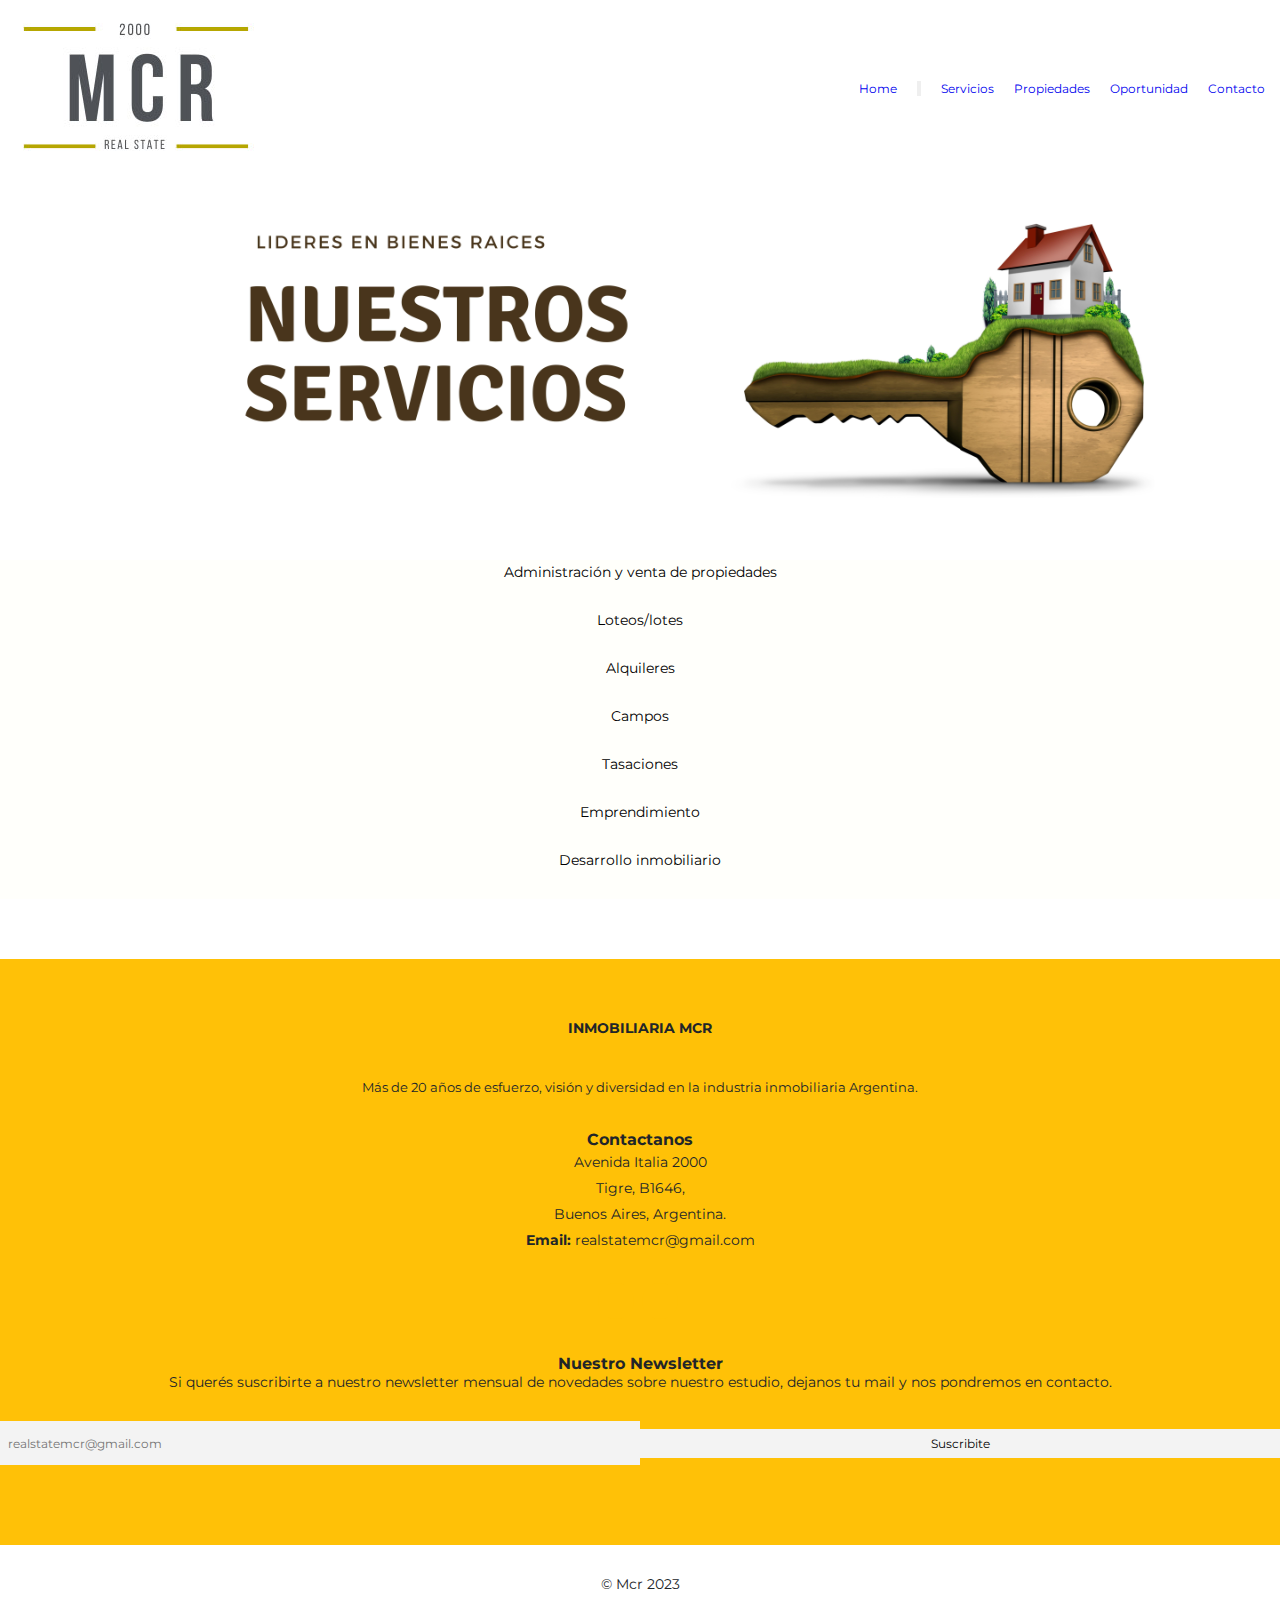
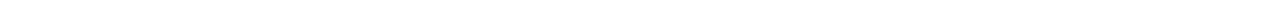
<file: pages/servicios.html>
<!DOCTYPE html>
<html lang="es">

<head>
    <meta charset="UTF-8">
    <meta http-equiv="X-UA-Compatible" content="IE=edge">
    <meta name="viewport" content="width=device-width, initial-scale=1.0">
    <link href="https://unpkg.com/aos@2.3.1/dist/aos.css" rel="stylesheet">
    <link rel="preconnect" href="https://fonts.googleapis.com">
    <link rel="preconnect" href="https://fonts.gstatic.com" crossorigin>
    <link href="https://fonts.googleapis.com/css2?family=Montserrat:ital@1&display=swap" rel="stylesheet">
    <link href="https://cdn.jsdelivr.net/npm/bootstrap@5.3.0-alpha1/dist/css/bootstrap.min.css" rel="stylesheet"
        integrity="sha384-GLhlTQ8iRABdZLl6O3oVMWSktQOp6b7In1Zl3/Jr59b6EGGoI1aFkw7cmDA6j6gD" crossorigin="anonymous">
    <link rel="stylesheet" href="https://cdn.jsdelivr.net/npm/bootstrap-icons@1.10.3/font/bootstrap-icons.css">
    <link rel="stylesheet" href="../css/styles.css">
    <meta name="description" content="servicios inmobiliarios en Tigre">
    <title>Servicios inmobiliarios en Tigre</title>
</head>

<body>
    <header>
        <img src="../img/logo-mcr.jpg" alt="logo-mcr">
        <!-- fin logo -->

        <!-- inicio nav -->
        <nav class="navbar navbar-expand-lg bg-body-tertiary">
            <div class="container-fluid">
                <ul class="navbar-nav">
                    <li class="nav-item">
                        <a class="nav-link active" aria-current="page" href="../index.html">Home</a>
                    </li>
                    <button class="navbar-toggler" type="button" data-bs-toggle="collapse" data-bs-target="#navbarNav"
                        aria-controls="navbarNav" aria-expanded="false" aria-label="Toggle navigation">
                        <span class="navbar-toggler-icon"></span>
                    </button>
                    <div class="collapse navbar-collapse" id="navbarNav">
                        <ul class="navbar-nav">
                            <li class="nav-item">
                                <a class="nav-link active" aria-current="page" href="./servicios.html">Servicios</a>
                            </li>
                            <li class="nav-item">
                                <a class="nav-link" href="./propiedades.html">Propiedades</a>
                            </li>
                            <li class="nav-item">
                                <a class="nav-link" href="./oportunidad.html">Oportunidad</a>
                            </li>
                            <li class="nav-item">
                                <a class="nav-link" href="./oportunidad.html">Contacto</a>
                            </li>
                        </ul>
                    </div>
            </div>
        </nav>
    </header>

    <!-- Termina barra -->

    <!-- Empieza Servicios -->


<div class="container">
        <img src="../img/banner-servicios.jpg" class="img-responsive" alt="house-1" width="100%" height="20%" data-aos="flip-left">
    </div>
    <section>


         <div class="servicios-items">
        <div><p>Administración y venta de propiedades</p>
        </div>

        <div>

            <p>Loteos/lotes</p>
        </div>

        <div>
            <p>Alquileres</p>
        </div>

        <div>
            <p>Campos</p>
        </div>

        <div>
            <p>Tasaciones</p>
        </div>
        <div>
            <p>Emprendimiento</p>
        </div>

        <div>

            <p>Desarrollo inmobiliario</p>
        </div>
    </div>


    </section>
    <!-- Termina Servicios -->

    <!--empieza pie de página-->
    <footer>
        <footer id="footer">
            <div class="footer-top">
                <div class="container">
                    <div class="row">

                        <div class="col-lg-4 col-md-6 footer-info">
                            <h3>Inmobiliaria Mcr</h3>
                            <p>Más de 20 años de esfuerzo, visión y diversidad en la industria inmobiliaria Argentina.
                            </p>
                        </div>

                        <div class="col-lg-2 col-md-6 footer-links">

                        </div>

                        <div class="col-lg-3 col-md-6 footer-contact">
                            <h3>Contactanos</h3>
                            <p>
                                Avenida Italia 2000<br>
                                Tigre, B1646,<br>
                                Buenos Aires, Argentina. <br>

                                <strong>Email:</strong> realstatemcr@gmail.com<br>
                            </p>

                            <div class="social-links">

                                <a href="https://www.facebook.com" class="facebook"><i class="fa fa-facebook"></i></a>
                                <a href="https://www.instagram.com" class="instagram"><i
                                        class="fa fa-instagram"></i></a>

                            </div>

                        </div>

                        <div class="col-lg-3 col-md-6 footer-newsletter">
                            <h3>Nuestro Newsletter</h3>
                            <p>Si querés suscribirte a nuestro newsletter mensual de novedades sobre nuestro
                                estudio, dejanos tu mail y
                                nos pondremos en contacto.</p>
                            <form action="" method="post">
                                <input type="email" name="email" placeholder="realstatemcr@gmail.com"><input
                                    type="submit" value="Suscribite">
                            </form>
                        </div>

                    </div>
                </div>
            </div>

            <div class="container">
                <div class="copyright">
                    © Mcr 2023
                </div>
                <div class="credits">


                </div>
            </div>
        </footer>


        <script src="https://cdn.jsdelivr.net/npm/bootstrap@5.3.0-alpha1/dist/js/bootstrap.bundle.min.js"
            integrity="sha384-w76AqPfDkMBDXo30jS1Sgez6pr3x5MlQ1ZAGC+nuZB+EYdgRZgiwxhTBTkF7CXvN"
            crossorigin="anonymous"></script>
        <script src="https://unpkg.com/aos@2.3.1/dist/aos.js"></script>
        <script>
            AOS.init();
        </script>
</body>

</html>
</file>
<file: css/styles.css>
/*----------reseto basico---------- */
* {
  margin: 0;
  padding: 0;
  box-sizing: border-box;
  font-family: "Montserrat", sans-serif;
}

ul,
ol {
  list-style: none;
}

a {
  text-decoration: none;
}

/*termina reseteo basico*/
/*----header----*/
header {
  background-color: rgb(255, 255, 255);
  padding: 15px;
  display: flex;
  justify-content: space-between;
  align-items: center;
  font-family: Arial, Helvetica, sans-serif;
}

header nav ul {
  display: flexbox;
  gap: 20px;
}

/*botones*/
.btn {
  border: 2px solid black;
  background-color: grey;
  color: black;
  padding: 8px 10px;
  border-radius: 10px;
}

@media (max-width: 768px) {
  header {
    bottom: 15px;
    display: flex;
    justify-content: space-between;
    align-items: center;
    padding: 10px 10px;
  }
}
nav {
  display: block;
}

header ul {
  display: flex;
  gap: 20px;
}

/*-----termina header-------*/
body {
  font-family: Arial, Helvetica, sans-serif;
  background-color: rgb(255, 255, 251);
  font-size: 12px;
  text-align: center;
}

p {
  padding: 0;
  margin: 0 0 30px 0;
  font-size: 14px;
}

/*----Empieza propiedades----*/
.propiedades-titulo {
  background-color: #373737;
  text-align: center;
  padding: 40px;
  color: white;
}

.propiedades-producto {
  border: 2px solid rgb(241, 229, 229);
  min-width: 300px;
  height: 350px;
  display: flex;
  flex-direction: column;
  justify-content: space-between;
  align-items: center;
}

.propiedades-producto img {
  width: 100%;
}

.propiedades-producto h1,
.propiedades-producto span {
  font-size: 15px;
  color: black;
}

.slider-propiedades {
  display: flex;
  overflow: auto;
  gap: 20px;
  padding: 15px;
}

/*---Termina Propiedades--*/
/*--empieza oportunidad--*/
.oportunidades-titulo {
  background-color: #373737;
  text-align: center;
  padding: 40px;
  color: white;
}

.oportunidades-producto {
  border: 2px solid rgb(241, 229, 229);
  min-width: 300px;
  height: 350px;
  display: flex;
  flex-direction: column;
  justify-content: space-between;
  align-items: center;
}

.oportunidades-producto img {
  width: 100%;
}

.oportunidades-producto h1,
.oportunidades-producto span {
  font-size: 15px;
}

.slider-oportunidades {
  display: flex;
  overflow: auto;
  gap: 20px;
  padding: 15px;
}

/* Servicios--------*/
#servicios {
  padding: 60px 0;
  background: #ffc107;
}

#servicios .section-header h3,
#servicios .section-header p {
  color: #212529;
}

#servicios .card {
  background: #ffc107;
  border-color: #ffc107;
  border-radius: 10px;
  margin: 0 15px;
  padding: 15px 0;
  text-align: center;
  color: #212529;
  transition: 0.3s ease-in-out;
  height: 100%;
}

#servicios .card:hover {
  background: #ffc107;
  border-color: #ffc107;
}

#servicios .card i {
  font-size: 48px;
  padding-top: 15px;
  color: #212529;
}

#servicios .card h6 {
  font-size: 22px;
  font-weight: 600;
}

#servicios .card p {
  font-size: 15px;
  color: #212529;
}

#servicios .card .readmore {
  color: #030303;
  font-weight: 600;
  display: inline-block;
  transition: 0.3s ease-in-out;
  border-bottom: #ffc107 2px;
}

#servicios.card .readmore:hover {
  border-bottom: #fff solid 2px;
}

#servicios .counters {
  padding-top: 40px;
}

#servicios .counters span {
  font-family: "Montserrat", sans-serif;
  font-weight: bold;
  font-size: 48px;
  display: block;
  color: #212529;
}

#servicios .counters p {
  padding: 0;
  margin: 0 0 20px 0;
  font-family: "Montserrat", sans-serif;
  font-size: 14px;
  color: #212529;
}

/*----pie de pagina---*/
#footer {
  background: white;
  padding: 60px 0 30px 0;
  color: #212529;
  font-size: 14px;
}

#footer .footer-top {
  background: #ffc107;
  padding: 60px 0 30px 0;
  color: #212529;
}

#footer .footer-top .footer-info {
  margin-bottom: 30px;
}

#footer .footer-top .footer-info h3 {
  font-size: 14px;
  margin: 0 0 20px 0;
  padding: 2px 0 2px 0;
  line-height: 1;
  font-family: "Montserrat", sans-serif;
  color: #212529;
  font-weight: bold;
  padding-bottom: 20px;
  text-transform: uppercase;
  color: #212529;
}

#footer .footer-top .footer-info p {
  font-size: 13px;
  line-height: 24px;
  margin-bottom: 0;
  font-family: "Montserrat", sans-serif;
  color: #212529;
}

#footer .footer-top .social-links a {
  font-size: 18px;
  display: inline-block;
  background: #ffc107;
  color: #212529;
  line-height: 1;
  padding: 8px 0;
  margin-right: 4px;
  border-radius: 50%;
  border: solid white 0px;
  text-align: center;
  width: 36px;
  height: 36px;
  transition: 0.3s;
}

#footer .footer-top h4 {
  font-size: 14px;
  font-weight: bold;
  color: #212529;
  text-transform: uppercase;
  position: relative;
  padding-bottom: 10px;
}

#footer .footer-top .footer-links {
  margin-bottom: 30px;
}

#footer .footer-top .footer-links ul {
  list-style: none;
  padding: 0;
  margin: 0;
}

#footer .footer-top .footer-links ul li {
  padding: 8px 0;
}

#footer .footer-top .footer-links ul li:first-child {
  padding-top: 0;
}

#footer .footer-top .footer-links ul a {
  color: #ffc107;
}

#footer .footer-top .footer-links ul a:hover {
  color: #ffc107;
}

#footer .footer-top .footer-contact {
  margin-bottom: 30px;
}

#footer .footer-top .footer-contact p {
  line-height: 26px;
}

#footer .footer-top .footer-newsletter {
  margin-bottom: 30px;
  color: #212529;
}

#footer .footer-top .footer-newsletter input[type=email] {
  border: 0;
  padding: 6px 8px;
  width: 50%;
  height: 44px;
}

#footer .copyright {
  text-align: center;
  padding-top: 30px;
}

#footer .credits {
  text-align: center;
  font-size: 13px;
  color: #212529;
}

#footer .credits a {
  color: #212529;
}

#footer .credits a:hover {
  color: #212529;
}

/*formulario*/
h2,
h1 {
  color: rgb(26, 23, 19);
  text-align: center;
  margin: 0;
  font-size: 20px;
  margin-bottom: 20px;
}

input,
textarea {
  width: 50%;
  margin-bottom: 20px;
  padding: 7px;
  font-size: 12px;
  box-sizing: border-box;
  border: none;
  background-color: rgb(243, 243, 243);
}

textarea {
  min-height: 100px;
  max-height: 200px;
  max-width: 100%;
}

#boton {
  background: rgb(131, 27, 27);
  color: #fff;
  padding: 20px;
}

#boton:hover {
  cursor: pointer;
}

/*# sourceMappingURL=styles.css.map */
</file>
